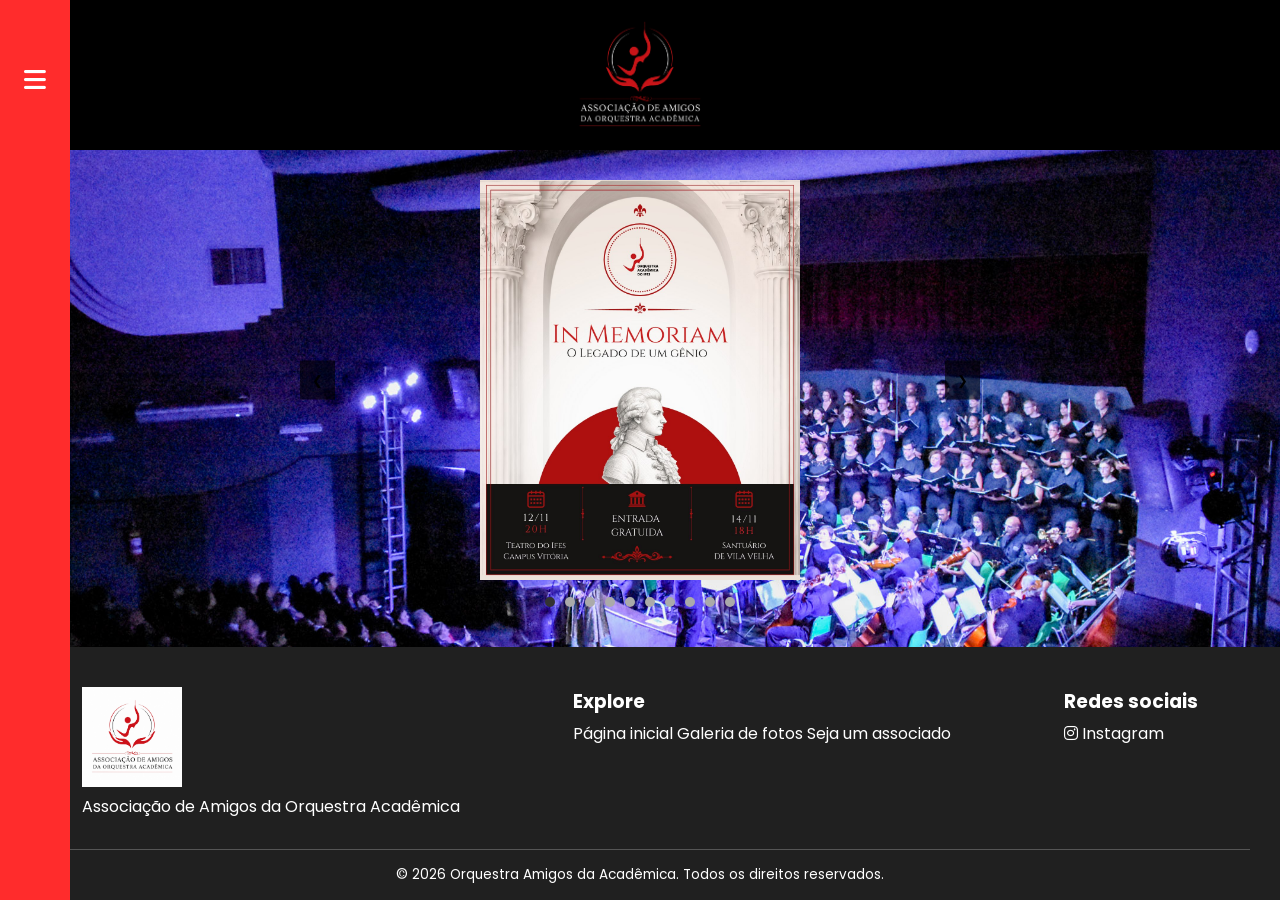
<file: index.html>
<!DOCTYPE HTML>

<html>
	<head>
	<meta name="viewport" content="width=device-width, initial-scale=1.0">
    <title>Página principal</title>
    <link rel="stylesheet" href="index_sidebar.css">
	<link rel="stylesheet" href="https://cdnjs.cloudflare.com/ajax/libs/font-awesome/6.5.0/css/all.min.css">
	<link rel="icon" href="logo_branco.jpeg" type="image/jpeg">
	</head>
<body>

	<main>
	<!-- Carousel of images as background -->
	<div class="background">
	    <img src="orquestra_fundo.jpg" class="active">
	    <img src="orquestra2.jpg">
	    <img src="orquestra3.jpg">
	</div>
	
	
	<!-- SIDEBAR -->
	
	<div class="container">
		
        <aside id="selection-bar">

			<!-- ORCHESTRA LOGO -->
			<div class="selection-bar-header">

				<!-- menu hambúrguer -->
			    <i class="fa-solid fa-bars menu-icon"></i>

				<!--*** logo da associação ***-->
			    <img src="logo_branco.jpeg" class="selection-bar-logo"></img>
					
			</div>

			
            <ul class="selection-bar-nav">
				
                <!-- Sidebar Navigation Link -->
				
				<!-- first option -->
				<li class="selection-bar-item">
					<a href="seja_um_associado.html" class="selection-bar-link">
						<i class="fa-solid fa-bars-staggered"></i>
						<span style="color:black;">Seja um associado!</span>
					</a>
				</li>
				
				<!-- Second option
				<li class="selection-bar-item">
					<a href="galeria.html" class="selection-bar-link">
						<i class="fa-solid fa-bars-staggered"></i>
						<span style="color:black;">Galeria de fotos</span>
					</a>
				</li>
				 -->
				
				<!-- third option -->
				<li class="selection-bar-item">
					<a href="https://www.instagram.com/amigos.academica?mdxt=NXF1NjRubjdqa3ho"
						target="_blank"
   						rel="noopener noreferrer"
						class="selection-bar-link">
						
					    <i class="fa-brands fa-instagram"></i>
						
					    <span style="color:black;">Siga-nos no Instagram!</span>
					</a>
				</li>
				
				
				
				
            </ul>
        </aside>	
    </div>
	
	<div class="faixa-preta"><img src="logo_preto.jpeg" alt="Logo" class="image" style="height: 150px; width: auto; margin-top: 0px; padding: 0px;"></div>

	<!--
<center>

<select id="cancoes" onchange="carregarCancao()">
	<option value="" disabled selected>Selecione uma opção</optionv></option>
	<option value="cancao_do_paraiso.html">Canção do Paraíso</option>
	<option value="cancao_de_natal.html">Canção de Natal</option>	
</select>
	
</center>


<script>
	function carregarCancao(){
		const select = document.getElementById('cancoes');
		const valor = select.value
		if(valor){
			window.location.href = valor;
		}
	}
</script>
-->
	<!-- NOTÍCIAS -->
	
	<div class="caixa" style="background-color: transparent; margin-top: 30px; text-align: center;">
		<div class="carousel">
		    <button class="prev" style="color: black;" onclick="mudarImagem(-1)">❮</button>
		
		    <img id="imagemCarrossel" src="./requiem_mozart/img1.jpg" alt="Imagem">
		
		    <button class="next" style="color: black;" onclick="mudarImagem(1)">❯</button>
		</div>
		
		<div id="indicadores"></div>
	</div>
	</div>
	<script src="script.js"></script>
	<script src="background.js"></script>

	</main>
	<!--**FOOTER**-->
	<footer class="footer">
	    <div class="footer-content">
	
	        <div class="footer-section">
	            <img src="logo_branco.jpeg" alt="Logo da orquestra">
	            <p>Associação de Amigos da Orquestra Acadêmica</p>
	        </div>
	
	        <div class="footer-section">
	            <h3>Explore</h3>
	            <a href="index.html">Página inicial</a>
	            <a href="galeria.html">Galeria de fotos</a>
	            <a href="seja_um_associado.html">Seja um associado</a>
	        </div>
	
	        <div class="footer-section">
	            <h3>Redes sociais</h3>
	            <a href="https://www.instagram.com/amigos.academica/">
	                <i class="fa-brands fa-instagram"></i> Instagram
	            </a>
	        </div>
	
	    </div>
	
	    <div class="footer-bottom">
	        <p>&copy; 2026 Orquestra Amigos da Acadêmica. Todos os direitos reservados.</p>
	    </div>
	</footer>
	
</body>
</html>
</file>
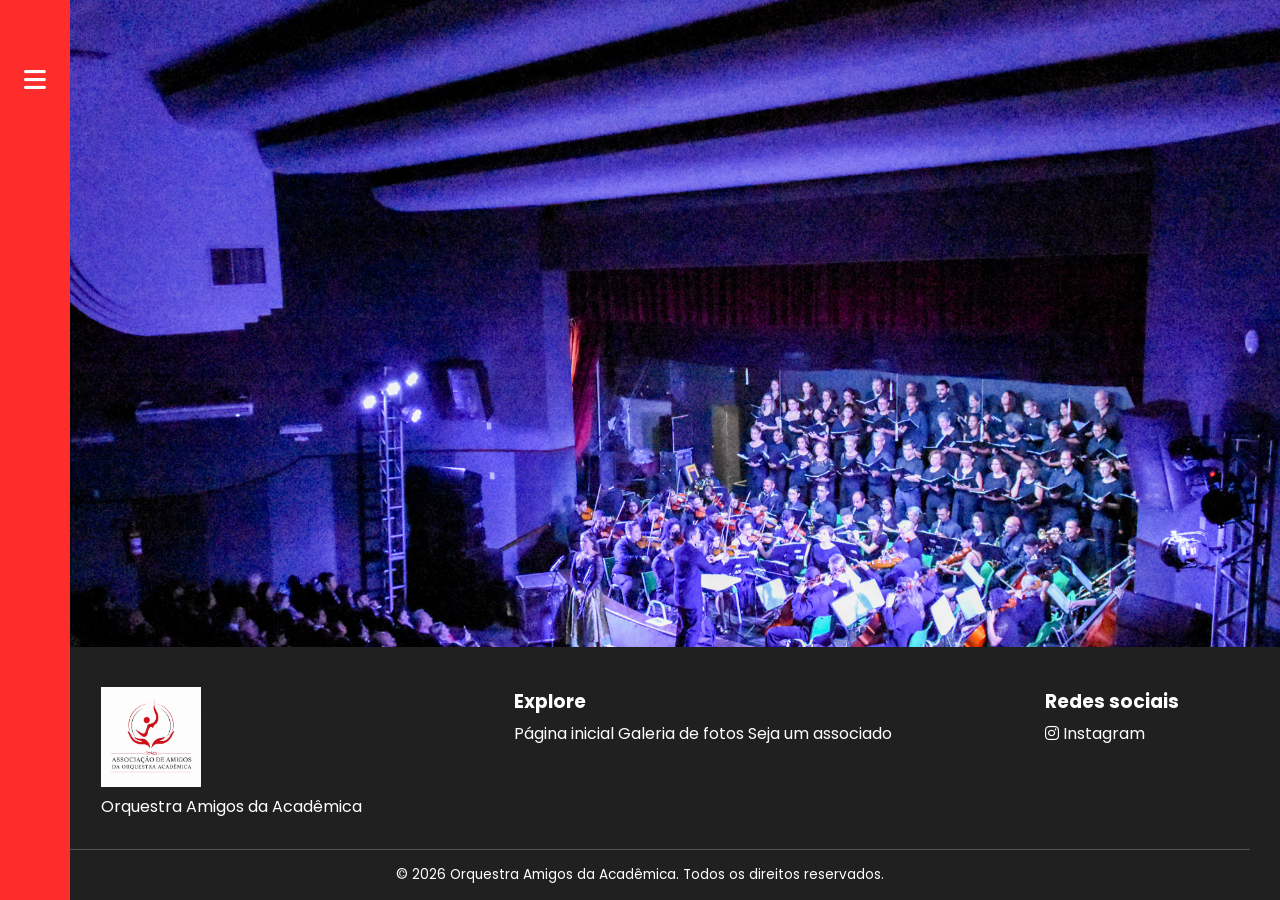
<file: galeria.html>
<!DOCTYPE HTML>
<html lang="pt-BR">
  <link rel="stylesheet" href="index_sidebar.css">
  <link rel="stylesheet" href="index_sidebar.css">
  <link rel="stylesheet" href="https://cdnjs.cloudflare.com/ajax/libs/font-awesome/6.5.0/css/all.min.css">
  <link rel="icon" href="logo_branco.jpeg" type="image/jpeg">
  <script src="background.js"></script>
  <head>
    <meta charset="UTF-8">
	<meta name="viewport" content="width=device-width, initial-scale=1.0">
    <title>Galeria</title>
  </head>

	<!-- Background como fundo da galeria -->
	
	<div class="background">
	    <img src="orquestra_fundo.jpg" class="active">
	    <img src="orquestra2.jpg">
	    <img src="orquestra3.jpg">
	</div>
	
  	<div class="container">
        <aside id="selection-bar">

			<!-- ORCHESTRA LOGO -->
			<div class="selection-bar-header">

				<!-- menu hambúrguer -->
			    <i class="fa-solid fa-bars menu-icon"></i>

				<!--*** logo da associação ***-->
			    <img src="logo_branco.jpeg" class="selection-bar-logo"></img>
					
			</div>

			
            <ul class="selection-bar-nav">
				
                <!-- Sidebar Navigation Link -->
				
				<!-- first option -->
				<li class="selection-bar-item">
					<a href="index.html" class="selection-bar-link">
						<i class="fa-solid fa-bars-staggered"></i>
						<span style="color:black;">Página principal</span>
					</a>
				</li>
				
				<!-- Second option -->
				<li class="selection-bar-item">
					<a href="seja_um_associado.html" class="selection-bar-link">
						<i class="fa-solid fa-bars-staggered"></i>
						<span style="color:black;">Seja um associado!</span>
					</a>
				</li>

				<!-- third option -->
				<li class="selection-bar-item">
					<a href="https://www.instagram.com/amigos.academica?mdxt=NXF1NjRubjdqa3ho" class="selection-bar-link">
					    <i class="fa-brands fa-instagram"></i>
					    <span style="color:black;">Siga-nos no Instagram!</span>
					</a>
				</li>
            </ul>
        </aside>

		<!--
		<div class="galeria">
		    <img
		        src="https://drive.google.com/file/d/1zHX02sK6b6RRt63GflXug_kNDsUXL5FX/view?usp=drive_link"
		        alt="Apresentação da orquestra"
		    ></img>
		</div>

		<div class="botoes">
	
		    <button class="botao video-container" style="width: 600px; height: auto">
				<iframe src="https://drive.google.com/file/d/1qP0G8Ci6c0NZ8RyZNSQf252EC2UVpYHx/preview" width="640" height="480"></iframe>
		    </button>
		
		</div>
		-->
    </div>

	<footer class="footer">
	    <div class="footer-content">
	
	        <div class="footer-section">
	            <img src="logo_branco.jpeg" alt="Logo da orquestra">
	            <p>Orquestra Amigos da Acadêmica</p>
	        </div>
	
	        <div class="footer-section">
	            <h3>Explore</h3>
	            <a href="index.html">Página inicial</a>
	            <a href="galeria.html">Galeria de fotos</a>
	            <a href="seja_um_associado.html">Seja um associado</a>
	        </div>
	
	        <div class="footer-section">
	            <h3>Redes sociais</h3>
	            <a href="https://www.instagram.com/amigos.academica/">
	                <i class="fa-brands fa-instagram"></i> Instagram
	            </a>
	        </div>
	
	    </div>
	
	    <div class="footer-bottom">
	        <p>&copy; 2026 Orquestra Amigos da Acadêmica. Todos os direitos reservados.</p>
	    </div>
	</footer>
	
  </body>
</html>
</file>
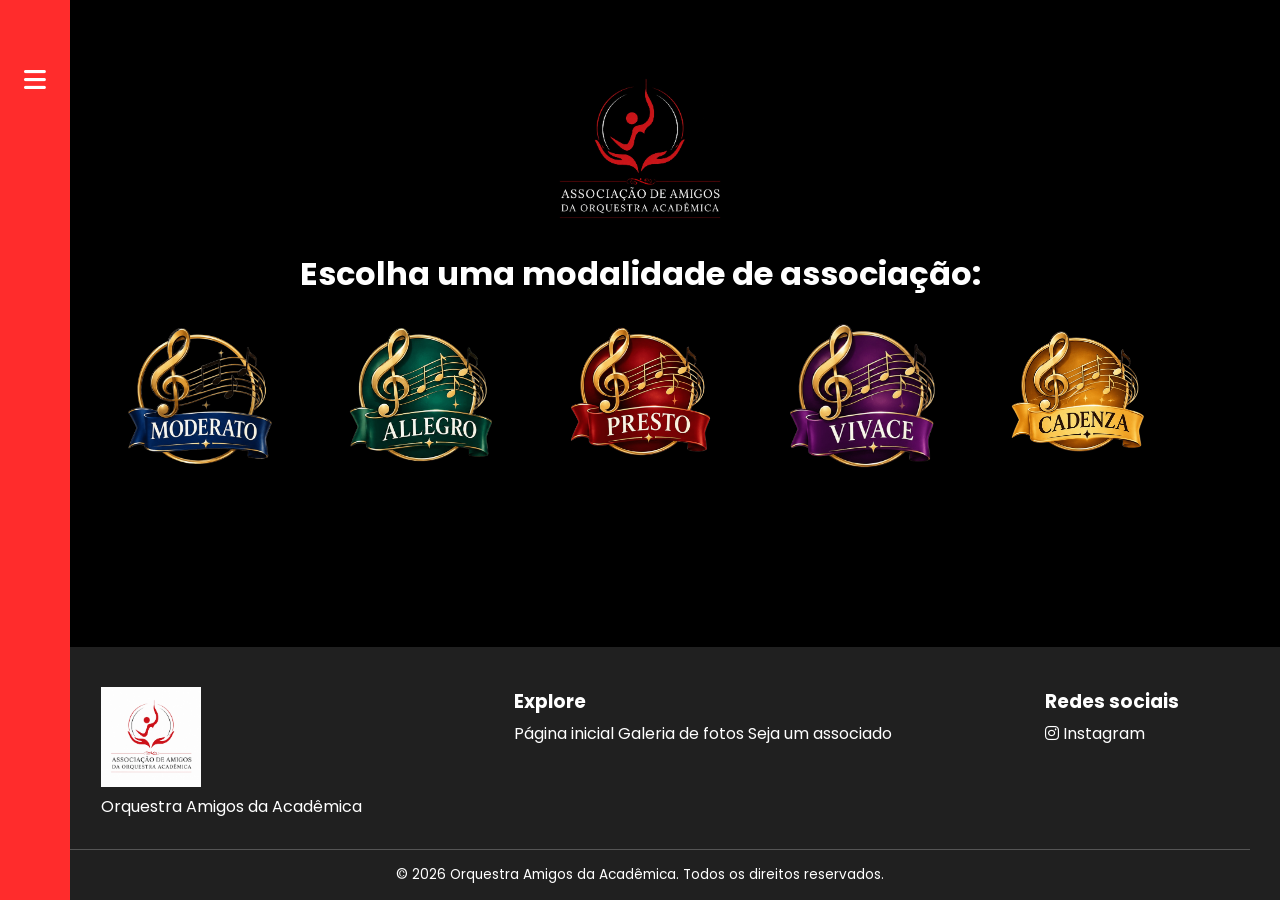
<file: seja_um_associado.html>
<!DOCTYPE HTML>
<html lang="pt-BR">
  <head>
    <link rel="stylesheet" href="index_sidebar.css">
	<link rel="stylesheet" href="https://cdnjs.cloudflare.com/ajax/libs/font-awesome/6.5.0/css/all.min.css">
	<link rel="icon" href="logo_branco.jpeg" type="image/jpeg">
	<script src="background.js"></script>
    <meta charset="UTF-8">
	<meta name="viewport" content="width=device-width, initial-scale=1.0">

    <title>Seja um associado!</title>
  </head>
	
  <body style="background-color: black;">
    
    <header></header>

	  <main>
		  <div class="main">
    	<div class="container">
        <aside id="selection-bar">

		<!-- ORCHESTRA LOGO -->
			<div class="selection-bar-header">

				<i class="fa-solid fa-bars menu-icon"></i>
				
    			<img src="logo_branco.jpeg" alt="Logo" class="selection-bar-logo">
			</div>

			<!-- SIDEBAR -->
            <ul class="selection-bar-nav">
				
                <!-- Sidebar Navigation Link -->
				
				<!-- Second option -->
				<li class="selection-bar-item">
					<a href="index.html" class="selection-bar-link">
						<i class="fa-solid fa-bars-staggered"></i>
						<span style="color:black;">Página principal</span>
					</a>
				</li>
				
				<!-- Third option
				<li class="selection-bar-item">
					<a href="galeria.html" class="selection-bar-link">
						<i class="fa-solid fa-bars-staggered"></i>
						<span style="color:black;">Galeria de fotos</span>
					</a>
				</li>
				 -->

				<li class="selection-bar-item">
					<a href="https://www.instagram.com/amigos.academica?mdxt=NXF1NjRubjdqa3ho" class="selection-bar-link">
					    <i class="fa-brands fa-instagram"></i>
					    <span style="color:black;">Siga-nos no Instagram!</span>
					</a>
				</li>
				
            </ul>
        </aside>	
    </div>

	<!-- ORCHESTRA LOGO -->
	<div>
		<img src="logo_preto.jpeg" alt="Logo" class="image">
	</div>

	<div>
		<h1 style="text-align: center; color: white;">Escolha uma modalidade de associação:</h1>
	</div>
	  
<div class="botoes">

    <button class="botao" onclick="location.href='https://docs.google.com/forms/d/1EH_3isptBhUuDoqZhwLea6LxxY-DA_4nDOrfrwfFBGg/'">
        <img src="./moderato icone.png" alt="Moderato">
    </button>

    <button class="botao" onclick="location.href='https://docs.google.com/forms/d/1PO2fJVY3kg8AH4KAWdJkz-XXry8cAFL2qa-sWukzqz0/'">
        <img src="./imagens_associacao/allegro icone.png" alt="Allegro">
    </button>

    <button class="botao" onclick="location.href='https://docs.google.com/forms/d/1osjazuYXB7jQv7srUSBRi-KqfJ-MzZ24hNCdahUeObM/edit'">
        <img src="./imagens_associacao/presto icone.png" alt="Presto">
    </button>

    <button class="botao" onclick="location.href='https://docs.google.com/forms/d/1Lf4tfJVzIM-fCMZItSD79ZgZX_JfrumCbIZAh7D5M1Y/'">
        <img src="./vivace icone.png" alt="Vivace">
    </button>

    <button class="botao" onclick="location.href='https://docs.google.com/forms/d/16J--3iZ4v35-Ys688WPMThiR6U9ZjEzg5a6HTI-DMyQ/'">
        <img src="./imagens_associacao/cadenza icone.png" alt="Cadenza">
    </button>

</div>

		  </div>
	</main>
  <footer class="footer">
	    <div class="footer-content">
	
	        <div class="footer-section">
	            <img src="logo_branco.jpeg" alt="Logo da orquestra">
	            <p>Orquestra Amigos da Acadêmica</p>
	        </div>
	
	        <div class="footer-section">
	            <h3>Explore</h3>
	            <a href="index.html">Página inicial</a>
	            <a href="galeria.html">Galeria de fotos</a>
	            <a href="seja_um_associado.html">Seja um associado</a>
	        </div>
	
	        <div class="footer-section">
	            <h3>Redes sociais</h3>
	            <a href="https://www.instagram.com/amigos.academica/">
	                <i class="fa-brands fa-instagram"></i> Instagram
	            </a>
	        </div>
	
	    </div>
	
	    <div class="footer-bottom">
	        <p>&copy; 2026 Orquestra Amigos da Acadêmica. Todos os direitos reservados.</p>
	    </div>
	</footer>
	  
  </body>
</html>
</file>
<file: index_sidebar.css>
@import url('https://fonts.googleapis.com/css2?family=Poppins:wght@400;600&display=swap');

*,
::after,
::before {
    box-sizing: border-box;
    padding: 0;
    margin: 0;
}

a {
    text-decoration: none;
}

li {
    list-style: none;
}

body {
    font-family: 'Poppins', fantasy;
    text-align: left;
	min-height: 100vh;
    display: flex;
    flex-direction: column;
}

html, body {
    height: 100%;
    margin: 0;
}

main {
    flex: 1;
}

.container {
    display: flex;
}

.botoes {
    display: flex;
    justify-content: center;
    align-items: center;
    gap: 20px;
	padding-top: 20px;
}

@media (max-width: 768px) {
    .botoes {
        flex-direction: column;
        padding-top: 50px;
		padding-bottom: 50px;
        justify-content: flex-start;
    }

	.image {
		padding_left: 80px;
	}
}

.image {
	text-align: center;
	width: 200px;
	height: auto;
	padding-top: 50px;
	display: flex;
	justify-content: center;
	margin: auto;
	display: block;
}

.botao {
    width: 200px;
    height: 150px;
    padding: 0;
    border: none;
    background: transparent;
    cursor: pointer;
    transition: transform 0.3s ease;
}

.botao img {
    width: 100%;
    height: 100%;
    object-fit: contain;
    display: block;
}

.botao:hover {
    transform: scale(1.15);
}

.hero {
    background: url("imagem.jpg") center/cover no-repeat;
    position: relative;
    height: 250px;
    display: flex;
    align-items: flex-start;
    justify-content: center;
}

.titulo {
    position: absolute;
    top: 20px;
    left: 50%;
    transform: translateX(-50%);

    width: calc(100% - 40px);
    max-width: 1000px;

    background: rgba(0, 0, 0, 0.6);
    padding: 15px 20px;
    border-radius: 10px;

    color: white;
    font-size: clamp(1.5rem, 5vw, 3rem);
    text-align: center;
    font-family: Helvetica, sans-serif;
}
	
.titulo h1 {
	  font-size: clamp(1.5rem, 5vw, 3rem);
	  color: white;
}

.main {
    min-height: 0;
    width: 100%;
    overflow: hidden;
    transition: all 0.35s ease-in-out;
}

.toggle-btn {
    margin-top: 50px;
    font-size: 1.5rem;
    cursor: pointer;
    color: #FFF;
    padding: 20px;
    width: max-content;
}

.caixa .conteudo {
  flex: 1;
  padding: 20px;
	color: black;
}

#selection-bar {
    position: fixed;
    top: 0;
    left: 0;
    z-index: 1000;

    display: flex;
    flex-direction: column;

    background-color: #ff2c2c;
    width: 70px;
    min-width: 70px;
    height: 100vh;

    overflow: hidden;
    transition: width 0.3s ease;

    @media (max-width: 768px) {
        position: sticky;
        top: 0;
        left: 0;

        width: 100%;
        min-width: 100%;
        height: 60px;

        transition: height 0.3s ease;
    }
}

#selection-bar:hover {
    width: 300px;
    background-color: #ffffff;

    @media (max-width: 768px) {
        width: 100%;
        height: 300px;
    }
}

/* Estado fechado (padrão) */
.selection-bar-link {
    display: flex;
    align-items: center;
    justify-content: center; /* 👈 centraliza ícone */
    padding: 12px;
    gap: 10px; /* 👈 ESSENCIAL */
}

.selection-bar-link:hover {
    background-color: rgba(255,255,255,0.2);
    border-radius: 8px;
}

#selection-bar:hover .selection-bar-link {
    justify-content: flex-start; /* 👈 joga pra esquerda */
    padding-left: 16px;
}

.selection-bar-link span {
    opacity: 0;
    white-space: nowrap;
    transition: opacity 0.2s ease;
}

.selection-bar-link i {
    min-width: 24px;
    text-align: center;
}

#selection-bar:hover .selection-bar-link span {
    opacity: 1;
}

.selection-bar-logo {
    width: 120px;
    opacity: 0;
    transform: scale(0.8);
    transition: all 0.3s ease
}

#selection-bar:hover .selection-bar-logo {
    opacity: 1;
    transform: scale(1);
}

.selection-bar-header {
    display: flex;
    justify-content: center;
    align-items: center;
    gap: 15px;
    padding: 20px 10px;
    min-height: 60px;

	@media (max-width: 768px) {
		justify-content: flex-start;
	    padding: 15px 20px;
	}
}

.menu-icon {
	position: absolute;
    font-size: 25px;
    color: white;
    cursor: pointer;
    flex-shrink: 0;
	opacity: 1;
    transition: opacity 0.2s ease;

	@media (max-width: 768px) {
        left: 20px;
        top: 50%;
        transform: translateY(-50%);
	}
}

#selection-bar:hover .menu-icon {
	opacity: 0;
}

.caixa .photo_container {
  max-width: 640px;
  width: 100%;
  height: auto;
}

.caixa .photo_container > * {
  flex: 1;
}

.overlay { /* blurring the home page title */
  position: absolute;
  inset: 0;
  backdrop-filter: blur(5px);
  background: rgba(0,0,0,0.3);
}

.background {
    position: fixed;
    width: 100%;
    height: 100vh;
    z-index: -1;
	pointer-events: none;
}

.background_noticias {
    position: fixed;
    width: 100%;
    height: 100vh;
    z-index: -1;
	pointer-events: none;
}

.background img {
    position: absolute;
    width: 100%;
    height: 100%;
    object-fit: cover;
    opacity: 0;
    transition: opacity 1.5s;
}

.background_noticias img {
    position: absolute;
    width: 100%;
    height: 100%;
    object-fit: cover;
    opacity: 0;
    transition: opacity 1.5s;
}

.background img.active {
    opacity: 1;
}

.background_noticias img.active {
    opacity: 1;
}

.galeria {
  display: grid;
  grid-template-columns: repeat(3, 1fr);
  gap: 20px;
}

.galeria img {
    width: 100%;
    height: 200px;
    object-fit: cover;
    border-radius: 8px;
}

.carousel {
    position: relative;
    max-width: 700px;
    margin: auto;
    overflow: hidden;
}

.carousel img {
    width: 100%;
    height: 400px;
    object-fit: contain;
    display: block;
}

.carousel button {
    position: absolute;
    top: 50%;
    transform: translateY(-50%);
    background: rgba(0,0,0,0.6);
    color: white;
    border: none;
    padding: 12px;
    cursor: pointer;
    z-index: 2;
}

.prev { left: 10px; }
.next { right: 10px; }

#indicadores {
    text-align: center;
    margin: 12px;
}

.ponto {
    display: inline-block;
    width: 10px;
    height: 10px;
    background: #aaa;
    border-radius: 50%;
    margin: 5px;
    cursor: pointer;
}

.ponto.ativo {
    background: #333;
}

.video-container {
    width: 100%;
    max-width: 700px;
    aspect-ratio: 16 / 9;
    margin: 20px auto;
}

.video-container iframe {
    width: 100%;
    height: 100%;
    border: none;
}

.footer {
	width: 100%;
    background-color: #202020;
    color: white;
    padding: 40px 30px 15px;
    position: relative;
	margin-top: auto;
}

.footer-content {
    display: flex;
    justify-content: space-around;
    align-items: flex-start;
    flex-wrap: wrap;
    gap: 30px;
    max-width: 1200px;
    margin: auto;
}

.footer-section {
    display: block;
    flex-direction: column;
    gap: 10px;
	margin: 0 auto;
}

.footer-section img {
    width: 100px;
    object-fit: contain;
}

.footer-section h3 {
    margin-bottom: 5px;
}

.footer-section a {
    color: white;
    transition: color 0.2s ease;
}

.footer-section a:hover {
    color: #ff2c2c;
}

.footer-bottom {
    text-align: center;
    border-top: 1px solid #555;
    margin-top: 30px;
    padding-top: 15px;
    font-size: 0.85rem;
}

@media (max-width: 768px) {
    .footer-content {
        flex-direction: column;
        align-items: center;
        text-align: center;
    }
}

.faixa-preta {
    width: 100%;
	height: 150px;
    margin-left: calc(50% - 50vw);
    background-color: black;
    color: white;
    padding: 0;
    text-align: center;
}
</file>
